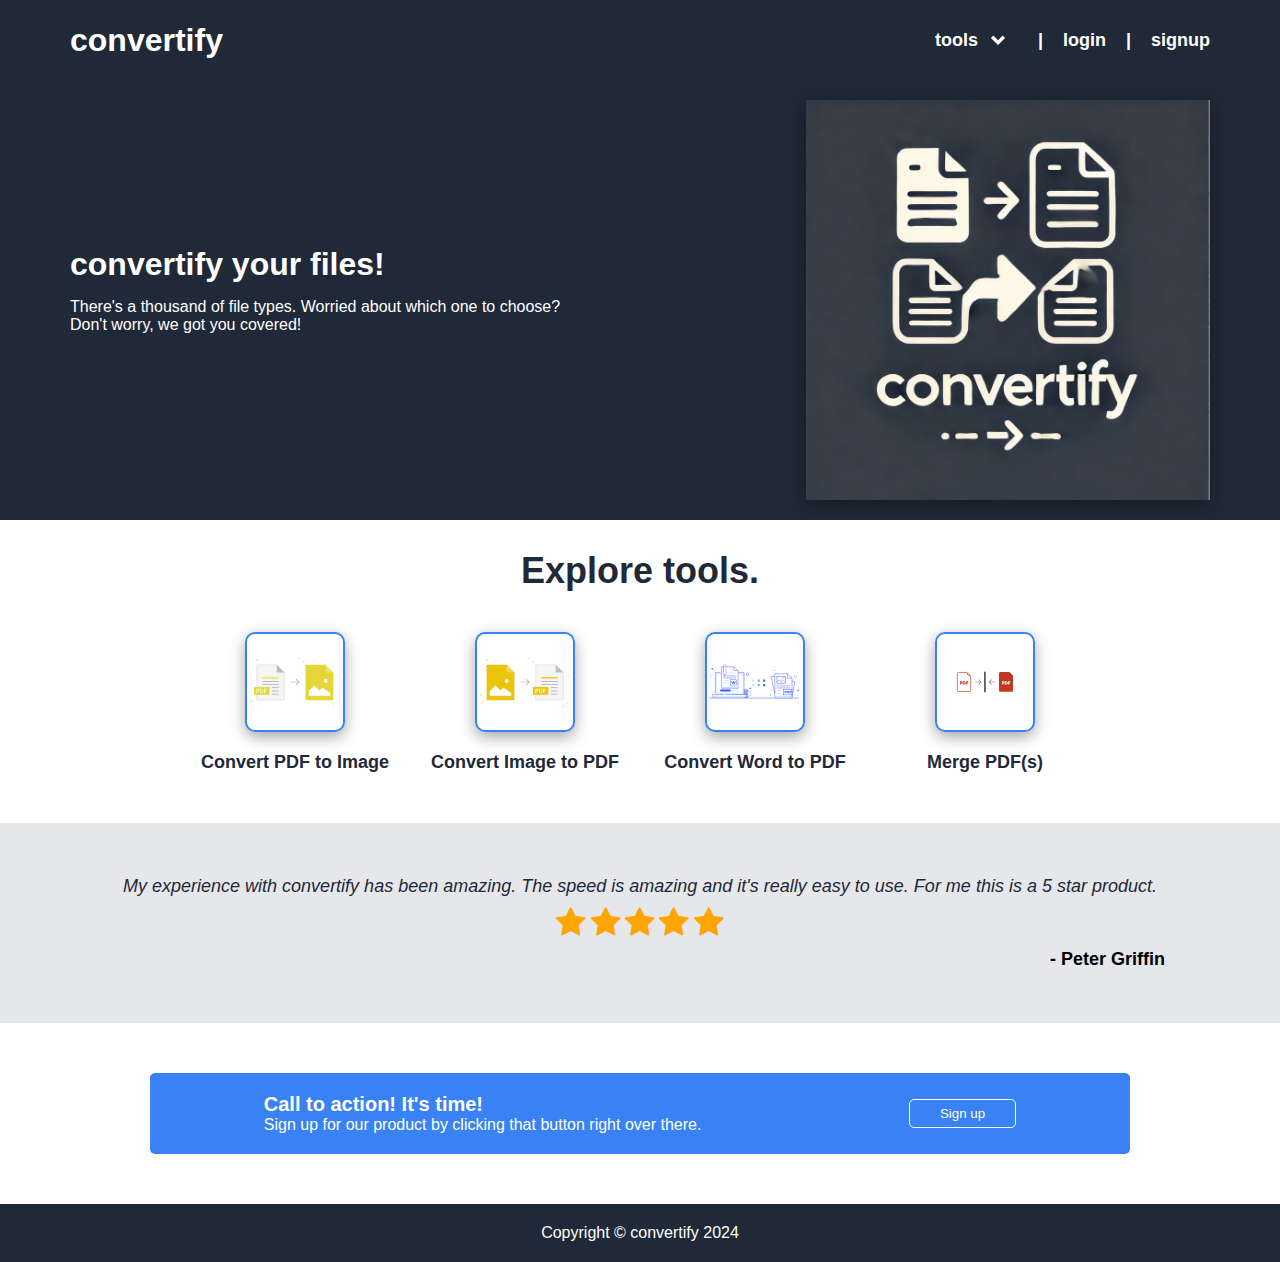
<file: index.html>
<!DOCTYPE html>
<html lang="en">
<head>
    <meta charset="UTF-8">
    <meta name="viewport" content="width=device-width, initial-scale=1.0">
    <title>Convert your files - Convertify</title>
    <link rel="preconnect" href="https://fonts.googleapis.com">
    <link rel="preconnect" href="https://fonts.gstatic.com" crossorigin>
    <link href="https://fonts.googleapis.com/css2?family=Open+Sans:ital,wght@0,300..800;1,300..800&display=swap" rel="stylesheet">
    <link rel="stylesheet" href="https://cdnjs.cloudflare.com/ajax/libs/font-awesome/4.7.0/css/font-awesome.min.css">
    <link rel="stylesheet" href="./styles.css">
    <script src="./script.js" defer></script>
</head>
<body>
  <header>
    <a href="../../index.html" class="logo">convertify</a>
    <nav>
      <button class="tools-dropdown">
        <div class="dropdown-head">tools</div>
        <div class="dropdown-symbol"><img src="./images/arrow-drop-down-white.svg" alt="" fill="white"></div>
        <div class="dropdown-menu">
          <a href="./tools/pdf-to-img/pdf-img.html">PDF to Image</a>
          <a href="./tools/img-to-pdf/img-pdf.html">Image to PDF</a>
          <a href="./tools/word-to-pdf/word-pdf.html">Word to PDF</a>
          <a href="./tools/merge-pdf/merge-pdf.html">Merge PDF</a>
        </div>
      </button>
      <div>&#124</div>
      <a href="#">login</a>
      <div>&#124</div>
      <a href="#">signup</a>
    </nav>
  </header>

  <main>
    <section class="hero-section">
      <div class="hero-text">
        <h2>convertify your files!</h2>
        <p>There's a thousand of file types. Worried about which one to choose?</p>
        <p>Don't worry, we got you covered!</p>
      </div>
      <div class="hero-image">
        <img src="./images/convertify4.png" alt="a vibrant image that shows the logo of convertify">
      </div>
    </section>

    <section class="explore-section">
      <div class="explore-tools">Explore tools.</div>

      <div class="tools">
        <div class="tool-info">
          <div class="tool-image">
            <a href="./tools/pdf-to-img/pdf-img.html"><img src="./images/tools/pdf-to-image.svg" alt="image of pdf to image converter tool"></a>
          </div>
          <div class="tool-text">
            <a href="./tools/pdf-to-img/pdf-img.html">Convert PDF to Image</a>
          </div>
        </div>
        <div class="tool-info">
          <div class="tool-image">
            <a href="./tools/img-to-pdf/img-pdf.html"><img src="./images/tools/image-to-pdf.svg" alt="image of image to pdf converter tool"></a>
          </div>
          <div class="tool-text">
            <a href="./tools/img-to-pdf/img-pdf.html">Convert Image to PDF</a>
          </div>
        </div>
        <div class="tool-info">
          <div class="tool-image">
            <a href="./tools/word-to-pdf/word-pdf.html"><img src="./images/tools/wordToPdf.svg" alt="image of word to pdf converter tool"></a>
          </div>
          <div class="tool-text">
            <a href="./tools/word-to-pdf/word-pdf.html">Convert Word to PDF</a>
          </div>
        </div>
        <div class="tool-info">
          <div class="tool-image">
            <a href="./tools/merge-pdf/merge-pdf.html"><img src="./images/tools/merge-pdf.svg" alt="image of tool used to merge two or more pdf's"></a>
          </div>
          <div class="tool-text">
            <a href="./tools/merge-pdf/merge-pdf.html">Merge PDF(s)</a>
          </div>
        </div>
      </div>
    </section>
    <section class="review-section">
      <div class="customer-review">
        My experience with convertify has been amazing. The speed is amazing and it's really easy to use. For me this is a 5 star product.
      </div>
      <div class="star-rating">
        <span class="fa fa-star checked fa-2x"></span>
        <span class="fa fa-star checked fa-2x"></span>
        <span class="fa fa-star checked fa-2x"></span>
        <span class="fa fa-star checked fa-2x"></span>
        <span class="fa fa-star checked fa-2x"></span>
      </div>
      <div class="customer-name">
        <p>&#8209; Peter Griffin</p>
      </div>
    </section>
    <section class="call-to-action">
      <div>
        <p class="cta-heading">
          Call to action! It's time!
        </p>
        <p>
          Sign up for our product by clicking that button right over there.
        </p>
      </div>
      <button class="cta-button">Sign up</button>
    </section>
  </main>
  <footer>Copyright &#169 convertify 2024</footer>
</body>
</html>
</file>
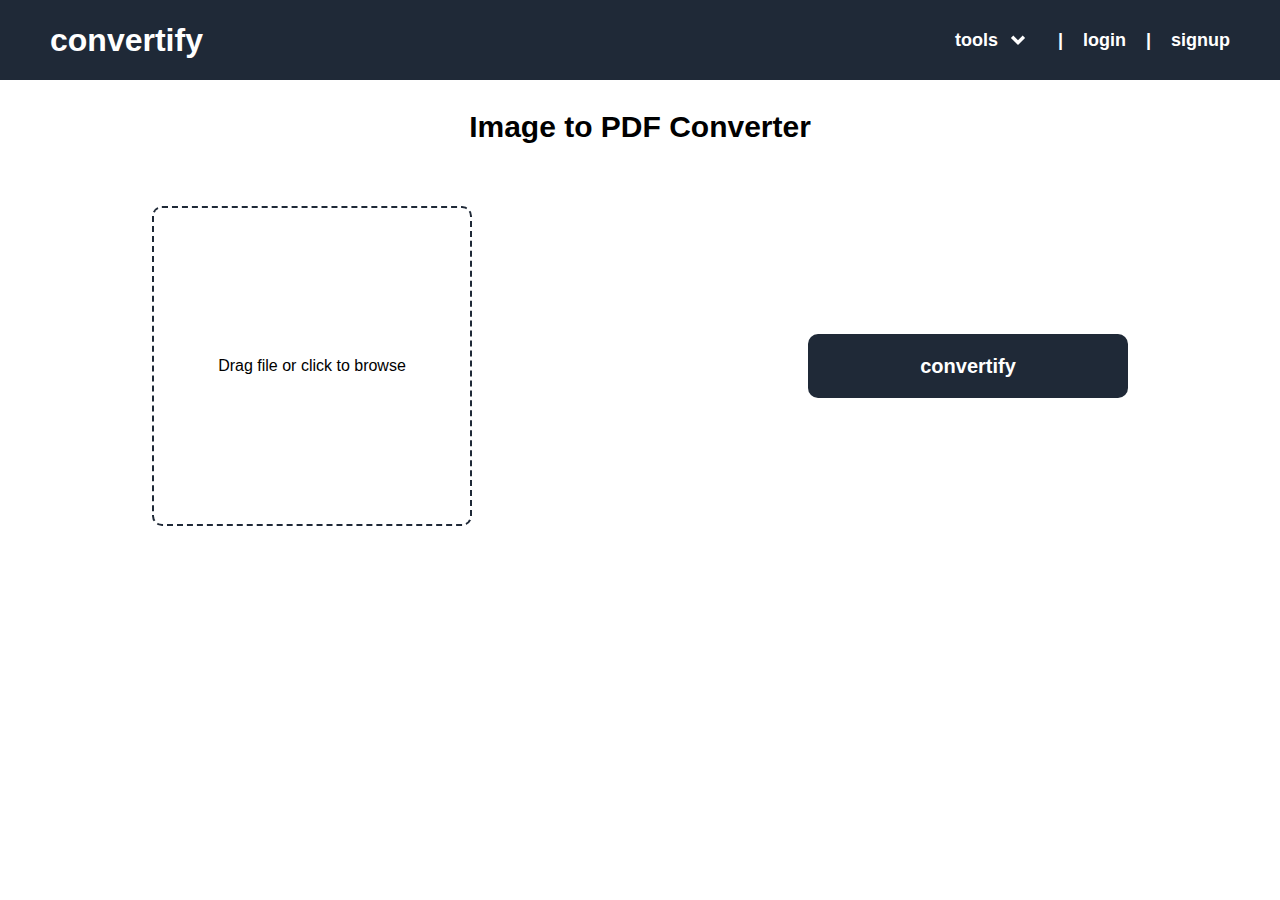
<file: tools/img-to-pdf/img-pdf.html>
<!DOCTYPE html>
<html lang="en">
<head>
  <meta charset="UTF-8">
  <!-- <meta name="viewport" content="width=device-width, initial-scale=1.0"> -->
  <title>PDF to Image Converter</title>
  <link rel="preconnect" href="https://fonts.googleapis.com">
  <link rel="preconnect" href="https://fonts.gstatic.com" crossorigin>
  <link href="https://fonts.googleapis.com/css2?family=Open+Sans:ital,wght@0,300..800;1,300..800&display=swap" rel="stylesheet">
  <link rel="stylesheet" href="./img-pdf.css">
  <script src="./img-pdf.js" defer></script>
</head>
<body>
  <header>
    <a href="../../index.html" class="logo">convertify</a>
    <nav>
      <button class="tools-dropdown">
        <div class="dropdown-head">tools</div>
        <div class="dropdown-symbol"><img src="../../images/arrow-drop-down-white.svg" alt="" fill="white"></div>
        <div class="dropdown-menu">
          <a href="./img-pdf.html">PDF to Image</a>
          <a href="../pdf-to-img/pdf-img.html">Image to PDF</a>
          <a href="../word-to-pdf/word-pdf.html">Word to PDF</a>
          <a href="../merge-pdf/merge-pdf.html">Merge PDF</a>
        </div>
      </button>
      <div>&#124</div>
      <a href="#">login</a>
      <div>&#124</div>
      <a href="#">signup</a>
    </nav>
  </header>
  <main>
    <section class="tool">
      <div class="tool-name">Image to PDF Converter</div>
      <div class="conversion-area">
        <div class="dropzone-area">
          <button class="cancel-button">
            <img src="../../images/delete2.svg" alt="dustbin image for deletion">
          </button>
          <div class="tool-dropzone">
            <span class="tool-dropzone--prompt">Drag file or click to browse</span>
            <input type="file" name="image" id="tool-dropzone--input"/>
          </div> 
        </div>
        <div>
          <button id="convert">convertify</button>
        </div> 
      </div>
    </section>
  </main>
  
</body>
</html>
</file>
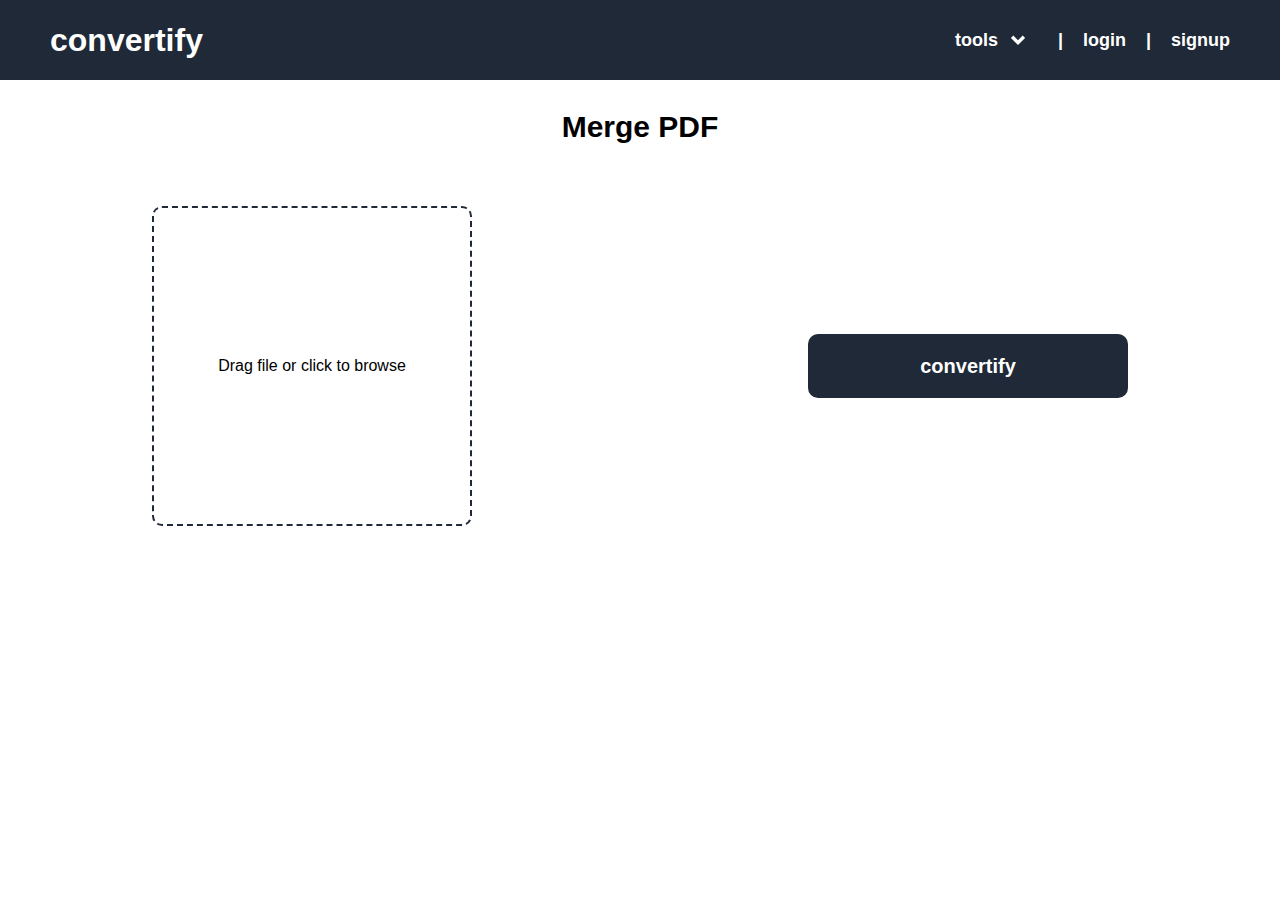
<file: tools/merge-pdf/merge-pdf.html>
<!DOCTYPE html>
<html lang="en">
<head>
  <meta charset="UTF-8">
  <!-- <meta name="viewport" content="width=device-width, initial-scale=1.0"> -->
  <title>PDF to Image Converter</title>
  <link rel="preconnect" href="https://fonts.googleapis.com">
  <link rel="preconnect" href="https://fonts.gstatic.com" crossorigin>
  <link href="https://fonts.googleapis.com/css2?family=Open+Sans:ital,wght@0,300..800;1,300..800&display=swap" rel="stylesheet">
  <link rel="stylesheet" href="./merge-pdf.css">
  <script src="./merge-pdf.js" defer></script>
</head>
<body>
  <header>
    <a href="../../index.html" class="logo">convertify</a>
    <nav>
      <button class="tools-dropdown">
        <div class="dropdown-head">tools</div>
        <div class="dropdown-symbol"><img src="../../images/arrow-drop-down-white.svg" alt="" fill="white"></div>
        <div class="dropdown-menu">
          <a href="./merge-pdf.html">Merge PDF</a>
          <a href="../img-to-pdf/img-pdf.html">Image to PDF</a>
          <a href="../word-to-pdf/word-pdf.html">Word to PDF</a>
          <a href="../pdf-to-img/pdf-img.html">PDF to Image</a>
        </div>
      </button>
      <div>&#124</div>
      <a href="#">login</a>
      <div>&#124</div>
      <a href="#">signup</a>
    </nav>
  </header>
  <main>
    <section class="tool">
      <div class="tool-name">Merge PDF</div>
      <div class="conversion-area">
        <div class="dropzone-area">
          <button class="cancel-button">
            <img src="../../images/delete2.svg" alt="dustbin image for deletion">
          </button>
          <div class="tool-dropzone">
            <span class="tool-dropzone--prompt">Drag file or click to browse</span>
            <input type="file" name="pdf" id="tool-dropzone--input"/>
          </div> 
        </div>
        <div>
          <button id="convert">convertify</button>
        </div> 
      </div>
    </section>
  </main>
  
</body>
</html>
</file>
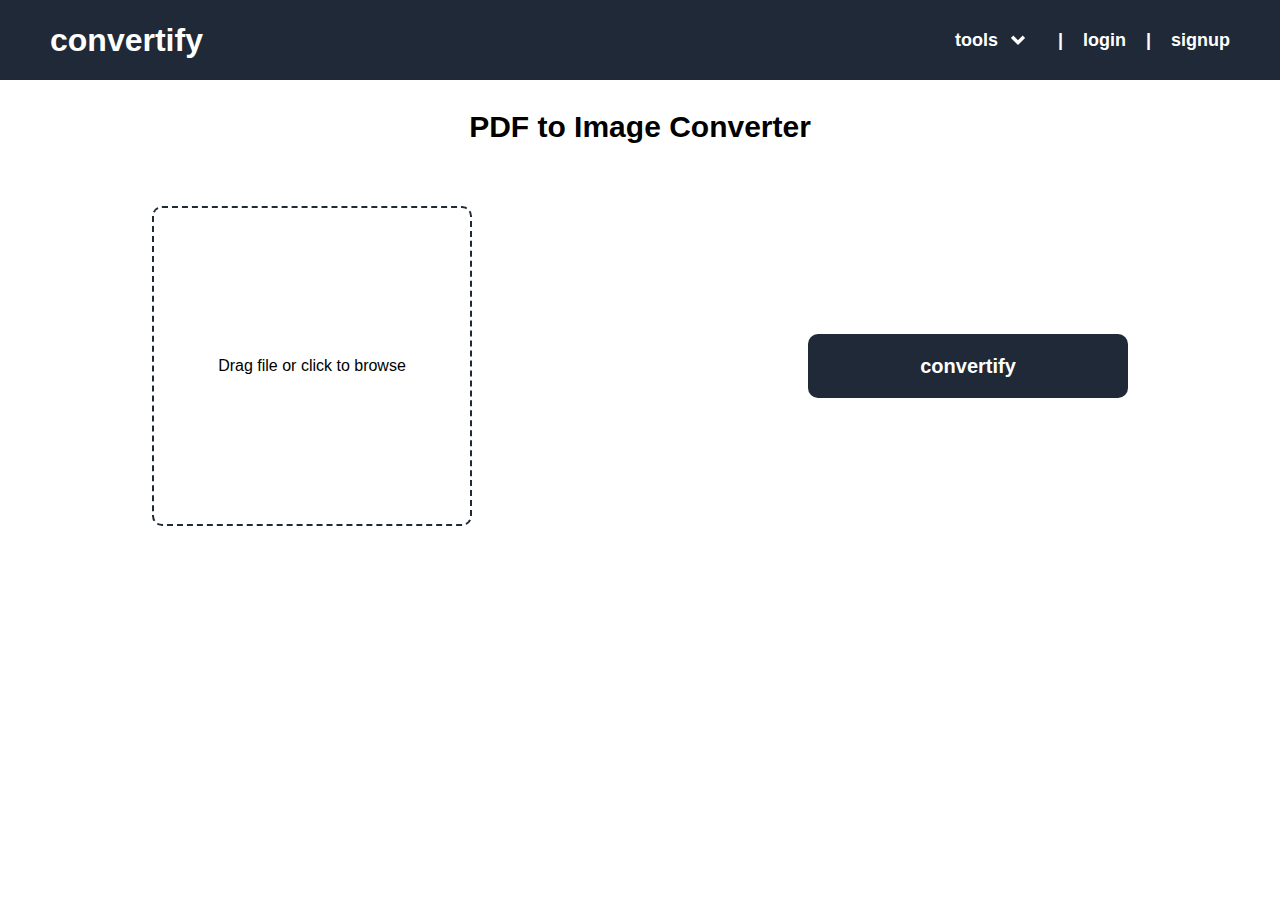
<file: tools/pdf-to-img/pdf-img.html>
<!DOCTYPE html>
<html lang="en">
<head>
  <meta charset="UTF-8">
  <!-- <meta name="viewport" content="width=device-width, initial-scale=1.0"> -->
  <title>PDF to Image Converter</title>
  <link rel="preconnect" href="https://fonts.googleapis.com">
  <link rel="preconnect" href="https://fonts.gstatic.com" crossorigin>
  <link href="https://fonts.googleapis.com/css2?family=Open+Sans:ital,wght@0,300..800;1,300..800&display=swap" rel="stylesheet">
  <link rel="stylesheet" href="./pdf-img.css">
  <script src="./pdf-img.js" defer></script>
</head>
<body>
  <header>
    <a href="../../index.html" class="logo">convertify</a>
    <nav>
      <button class="tools-dropdown">
        <div class="dropdown-head">tools</div>
        <div class="dropdown-symbol"><img src="../../images/arrow-drop-down-white.svg" alt="" fill="white"></div>
        <div class="dropdown-menu">
          <a href="./pdf-img.html">PDF to Image</a>
          <a href="../img-to-pdf/img-pdf.html">Image to PDF</a>
          <a href="../word-to-pdf/word-pdf.html">Word to PDF</a>
          <a href="../merge-pdf/merge-pdf.html">Merge PDF</a>
        </div>
      </button>
      <div>&#124</div>
      <a href="#">login</a>
      <div>&#124</div>
      <a href="#">signup</a>
    </nav>
  </header>
  <main>
    <section class="tool">
      <div class="tool-name">PDF to Image Converter</div>
      <div class="conversion-area">
        <div class="dropzone-area">
          <button class="cancel-button">
            <img src="../../images/delete2.svg" alt="dustbin image for deletion">
          </button>
          <div class="tool-dropzone">
            <span class="tool-dropzone--prompt">Drag file or click to browse</span>
            <input type="file" name="pdf" id="tool-dropzone--input"/>
          </div> 
        </div>
        <div>
          <button id="convert">convertify</button>
        </div> 
      </div>
    </section>
  </main>
  
</body>
</html>
</file>
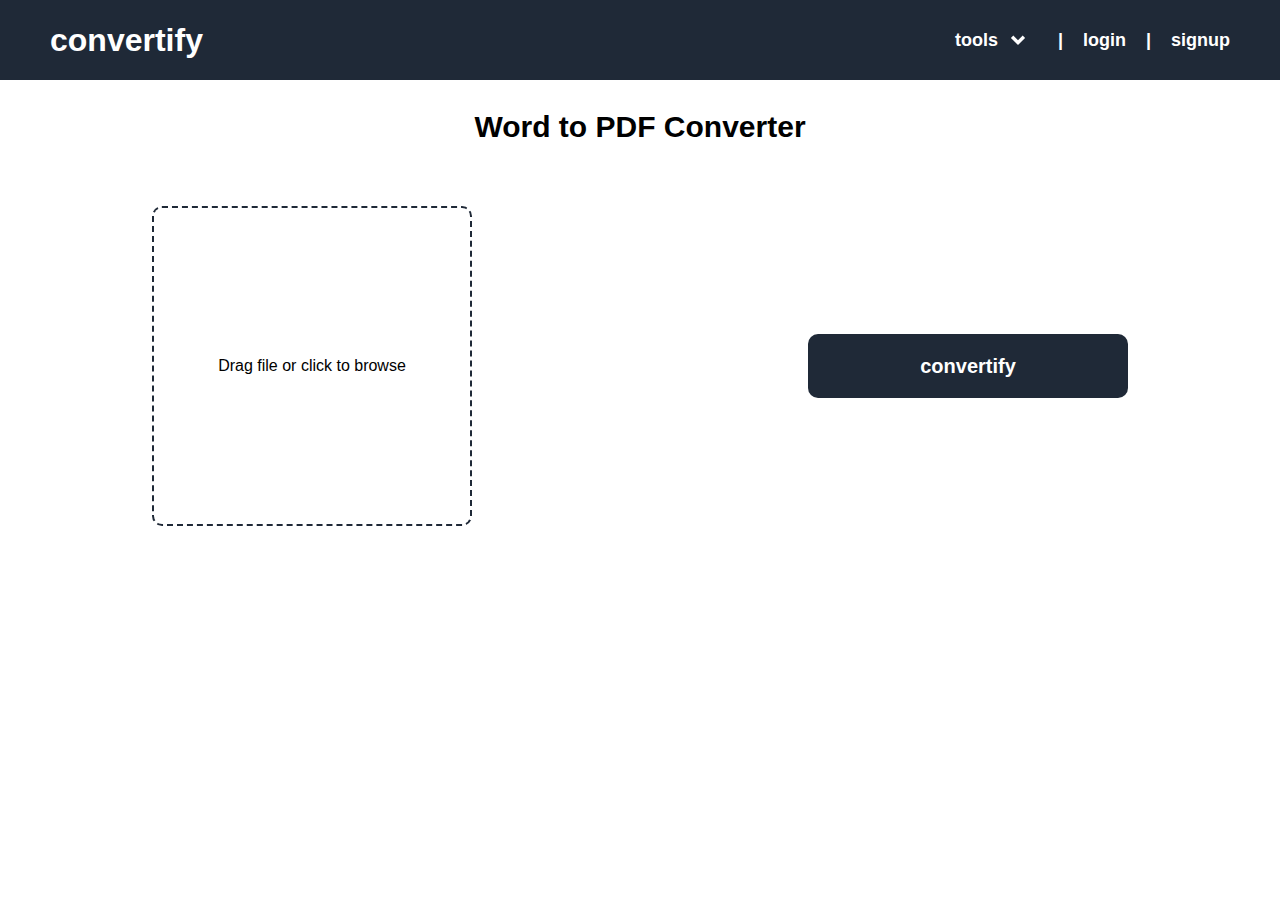
<file: tools/word-to-pdf/word-pdf.html>
<!DOCTYPE html>
<html lang="en">
<head>
  <meta charset="UTF-8">
  <!-- <meta name="viewport" content="width=device-width, initial-scale=1.0"> -->
  <title>PDF to Image Converter</title>
  <link rel="preconnect" href="https://fonts.googleapis.com">
  <link rel="preconnect" href="https://fonts.gstatic.com" crossorigin>
  <link href="https://fonts.googleapis.com/css2?family=Open+Sans:ital,wght@0,300..800;1,300..800&display=swap" rel="stylesheet">
  <link rel="stylesheet" href="./word-pdf.css">
  <script src="./word-pdf.js" defer></script>
</head>
<body>
  <header>
    <a href="../../index.html" class="logo">convertify</a>
    <nav>
      <button class="tools-dropdown">
        <div class="dropdown-head">tools</div>
        <div class="dropdown-symbol"><img src="../../images/arrow-drop-down-white.svg" alt="" fill="white"></div>
        <div class="dropdown-menu">
          <a href="./word-pdf.html">Word to PDF</a>
          <a href="../img-to-pdf/img-pdf.html">Image to PDF</a>
          <a href="../pdf-to-img/pdf-img.html">PDF to Image</a>
          <a href="../merge-pdf/merge-pdf.html">Merge PDF</a>
        </div>
      </button>
      <div>&#124</div>
      <a href="#">login</a>
      <div>&#124</div>
      <a href="#">signup</a>
    </nav>
  </header>
  <main>
    <section class="tool">
      <div class="tool-name">Word to PDF Converter</div>
      <div class="conversion-area">
        <div class="dropzone-area">
          <button class="cancel-button">
            <img src="../../images/delete2.svg" alt="dustbin image for deletion">
          </button>
          <div class="tool-dropzone">
            <span class="tool-dropzone--prompt">Drag file or click to browse</span>
            <input type="file" name="word" id="tool-dropzone--input"/>
          </div> 
        </div>
        <div>
          <button id="convert">convertify</button>
        </div> 
      </div>
    </section>
  </main>
  
</body>
</html>
</file>
<file: styles.css>
* {
  box-sizing: border-box;
  margin: 0;
  padding: 0;
}

body {
  font-family: "Roboto", sans-serif;
  position: relative;
}

header {
  display: flex;
  justify-content: center;
  align-items: center;
  justify-content: space-between;
  position: sticky;
  padding: 20px 0px;
  top: 0;
  gap: 20px;
}

a {
  text-decoration: none;
  color: white;
}

nav {
  display: flex;
  color: white;
  gap: 20px;
  font-size: large;
  font-weight: 500;
  align-items: center;
}

nav > div {
  font-weight: 600;
}

.hero-section {
  display: flex;
  justify-content: space-between;
  align-items: center;
  flex-wrap: wrap;
  gap: 10px;
  color: white;
  padding-bottom: 0;
  gap: 20px;
}

header, .hero-section {
  background-color: #1f2937;
  padding: 20px 70px;
}


img {
  height: 100%;
  width: auto;
  box-shadow: rgba(0, 0, 0, 0.35) 0px 5px 15px;
}

.logo {
  font-size: xx-large;
  font-weight: 900;
  color: white;
}

.hero-image {
  height: 400px;
  text-align: center;
}

.hero-text {
  flex: 0 1 500px;
  padding-bottom: 20px;
}

.hero-text > h2 {
  padding-bottom: 15px;
  font-size: xx-large;
}

.explore-section {
  padding: 30px;
}

.explore-tools {
  text-align: center;
  font-size: 36px;
  font-weight: 800;
  color: #1f2937;
}

.tools {
  padding-top: 40px;
  display: flex;
  flex: 0 1 1;
  justify-content: center;
  gap: 30px;
  flex-flow: row wrap;
}

.tool-info {
  display: flex;
  flex-flow: column wrap;
  flex: 0 1 200px;
  justify-content: center;
  align-items: center;
}

.tool-image {
  width: 100px;
  height: 100px;
}

.tool-image img {
  height: 100%;
  width: 100%;
  border-radius: 10px;
  border: 2px solid #3882f6;
}

.tool-text {
  padding: 20px 0;
  /* border: 2px solid green; */
  display: flex;
  font-size: large;
  font-weight: 700;
}

.tool-text > a {
  color: #1f2937;
}

footer {
  background-color: #1f2937;
  color: white;
  text-align: center;
  padding: 20px 0;
}

.checked {
  color: orange;
}

.review-section {
  display: flex;
  flex-direction: column;
  justify-content: center;
  align-items: center;
  gap: 10px;
  padding: 50px;
  height: 200px;
  background-color: #e5e7eb;
}

.customer-review {
  color: #1f2937;
  font-style: italic;
  font-size: large;
}

.customer-name {
  font-size: 18px;
  font-weight: 700;
  align-self: flex-end;
  padding: 0 65px;
}

.call-to-action {
  display: flex;
  background-color: #3882f6;
  margin: 50px 150px;
  justify-content: space-around;
  align-items: center;
  border-radius: 5px;
  padding: 20px;
  color: white;
  font-size: 16px;
  flex-wrap: wrap;
  gap: 20px;
}

.cta-heading {
  font-size: 20px;
  font-weight: 600;
}

.cta-button {
  padding: 6px 30px;
  border: 1px solid white;
  color: white;
  background-color: #3882f6;
  border-radius: 5px;
}


/* /////////////////////////////////////////////////////////////////////////////////////////// */
.tools-dropdown {
  border: none;
  background-color: #1f2937;
  color: white;
  font-size: large;
  font-weight: 600;
  cursor: pointer;
  display: flex;
  align-items: center;
  position: relative;
}

.dropdown-symbol {
  width: 40px;
  height: 40px;
  box-shadow: none;
}

.dropdown-symbol img {
  width: 100%;
  height: auto;
  box-shadow: none;
}


.dropdown-menu {
  position: absolute;
  top: 100%;
  box-shadow: rgba(100, 100, 111, 0.2) 0px 7px 29px 0px;
  color: black;
  background-color: white;
  display: flex;
  flex-direction: column;
  text-wrap: nowrap;
  align-items: flex-start;
  padding: 1.5rem;
  line-height: 2rem;
  opacity: 0;
  pointer-events: none;
  transition: opacity 150ms ease-in-out, transform 150ms ease-in-out;
  z-index: 100;
}

.dropdown-menu > a {
  color: black;
  font-size: medium;
  font-weight: 500;
}

.dropdown-menu.active {
  opacity: 1;
  transform: translateY(10px);
  z-index: 100;
  pointer-events: all;
}

nav > div, nav > a {
  font-weight: 600;
}
/* ////////////////////////////////////////////////////////////////////////////////////////// */
</file>
<file: tools/img-to-pdf/img-pdf.css>
* {
  box-sizing: border-box;
  margin: 0;
  padding: 0;
}

body {
  font-family: "Roboto", sans-serif;
}

header {
  background-color: #1f2937;
  display: flex;
  /* justify-content: center; */
  justify-content: space-between;
  align-items: center;
  /* gap: calc(52vw); */
  gap: 30px;
  position: sticky;
  padding: 20px 50px;
  top: 0;
}

.tools-dropdown {
  border: none;
  background-color: #1f2937;
  color: white;
  font-size: large;
  font-weight: 600;
  cursor: pointer;
  display: flex;
  align-items: center;
  position: relative;
}

a {
  text-decoration: none;
  color: white;
}

nav {
  display: flex;
  color: white;
  gap: 20px;
  font-size: large;
  font-weight: 500;
  align-items: center;
}

nav > div, nav > a {
  font-weight: 600;
}

.logo {
  font-size: xx-large;
  font-weight: 900;
  color: white;
}

.dropdown-symbol {
  width: 40px;
  height: 40px;
}

.dropdown-symbol img {
  width: 100%;
  height: auto;
}


.dropdown-menu {
  position: absolute;
  top: 100%;
  box-shadow: rgba(100, 100, 111, 0.2) 0px 7px 29px 0px;
  color: black;
  background-color: white;
  display: flex;
  flex-direction: column;
  text-wrap: nowrap;
  align-items: flex-start;
  padding: 1.5rem;
  line-height: 2rem;
  opacity: 0;
  pointer-events: none;
  transition: opacity 150ms ease-in-out, transform 150ms ease-in-out;
  z-index: 100;
}

.dropdown-menu > a {
  color: black;
  font-size: medium;
  font-weight: 500;
}

.dropdown-menu.active {
  opacity: 1;
  transform: translateY(10px);
  z-index: 100;
  pointer-events: all;
}

.tool {
  display: flex;
  flex-direction: column;
  justify-content: center;
  align-items: normal;
  text-align: center;
  gap: 2rem 2rem;
  flex-wrap: wrap;

}

.cancel-button {
  width: 20px;
  height: 20px;
  background-color: white;
  border: none;
  position: absolute;
  top: 5px;
  right: 5px;
  opacity: 0;
  pointer-events: none;
}

.cancel-button.active {
  opacity: 1;
  pointer-events: all;
  cursor: pointer;
}

.cancel-button > img {
  width: 100%;
  height: 100%;
}

.conversion-area {
  display: flex;
  justify-content: space-around;
  align-items: center;
  flex-wrap: wrap;
  gap: 2rem;
  position: relative;
}

.dropzone-area {
  position: relative;
  width: 20rem;
  height: 20rem;
  /* border: 2px dashed #0a6af1; */
  border: 2px dashed #1f2937;
  border-radius: 10px;
  padding: 25px;
}

.tool-dropzone {
  width: 100%;
  height: 100%;
  display: flex;
  flex: 0 0 1;
  align-items: center;
  justify-content: center;
  cursor: pointer;
  border-radius: 10px;
}

#tool-dropzone--input {
  display: none;
}

.tool-name {
  font-size: 30px;
  font-weight: 600;
  padding: 30px 0;
}

#convert {
  width: 20rem;
  height: 4rem;
  /* background-color: #0a6af1; */
  background-color: #1f2937;
  color: white;
  font-size: 20px;
  border: none;
  border-radius: 10px;
  font-weight: 600;
  cursor: pointer;
  transition: box-shadow 150ms ease-in-out;
}

#convert:active {
  box-shadow: rgba(0, 0, 0, 0.16) 0px 10px 36px 0px, rgba(0, 0, 0, 0.06) 0px 0px 0px 1px;
}

.file-enter {
  border-style: solid;
}

.tool-dropzone--thumb {
  width: 100%;
  height: 100%;
  background-color: #cccccc;
  /* border-radius: 5px; */
  background-size: cover;
  overflow: hidden;
  position: relative;
  display: flex;
  justify-content: center;
}

.tool-dropzone--thumb::after {
  content: attr(data-label);
  position: absolute;
  bottom: 0;
  background-color: #4d4c4c;
  width: 100%;
  padding: 10px;
  color: white;
  display: flex;
  justify-content: center;

}
</file>
<file: tools/merge-pdf/merge-pdf.css>
* {
  box-sizing: border-box;
  margin: 0;
  padding: 0;
}

body {
  font-family: "Roboto", sans-serif;
}

header {
  background-color: #1f2937;
  display: flex;
  /* justify-content: center; */
  justify-content: space-between;
  align-items: center;
  /* gap: calc(52vw); */
  gap: 30px;
  position: sticky;
  padding: 20px 50px;
  top: 0;
}

.tools-dropdown {
  border: none;
  background-color: #1f2937;
  color: white;
  font-size: large;
  font-weight: 600;
  cursor: pointer;
  display: flex;
  align-items: center;
  position: relative;
}

a {
  text-decoration: none;
  color: white;
}

nav {
  display: flex;
  color: white;
  gap: 20px;
  font-size: large;
  font-weight: 500;
  align-items: center;
}

nav > div, nav > a {
  font-weight: 600;
}

.logo {
  font-size: xx-large;
  font-weight: 900;
  color: white;
}

.dropdown-symbol {
  width: 40px;
  height: 40px;
}

.dropdown-symbol img {
  width: 100%;
  height: auto;
}


.dropdown-menu {
  position: absolute;
  top: 100%;
  box-shadow: rgba(100, 100, 111, 0.2) 0px 7px 29px 0px;
  color: black;
  background-color: white;
  display: flex;
  flex-direction: column;
  text-wrap: nowrap;
  align-items: flex-start;
  padding: 1.5rem;
  line-height: 2rem;
  opacity: 0;
  pointer-events: none;
  transition: opacity 150ms ease-in-out, transform 150ms ease-in-out;
  z-index: 100;
}

.dropdown-menu > a {
  color: black;
  font-size: medium;
  font-weight: 500;
}

.dropdown-menu.active {
  opacity: 1;
  transform: translateY(10px);
  z-index: 100;
  pointer-events: all;
}

.tool {
  display: flex;
  flex-direction: column;
  justify-content: center;
  align-items: normal;
  text-align: center;
  gap: 2rem 2rem;
  flex-wrap: wrap;

}

.cancel-button {
  width: 20px;
  height: 20px;
  background-color: white;
  border: none;
  position: absolute;
  top: 5px;
  right: 5px;
  opacity: 0;
  pointer-events: none;
}

.cancel-button.active {
  opacity: 1;
  pointer-events: all;
  cursor: pointer;
}

.cancel-button > img {
  width: 100%;
  height: 100%;
}

.conversion-area {
  display: flex;
  justify-content: space-around;
  align-items: center;
  flex-wrap: wrap;
  gap: 2rem;
  position: relative;
}

.dropzone-area {
  position: relative;
  width: 20rem;
  height: 20rem;
  border: 2px dashed #1f2937;
  border-radius: 10px;
  padding: 25px;
}

.tool-dropzone {
  width: 100%;
  height: 100%;
  display: flex;
  flex: 0 0 1;
  align-items: center;
  justify-content: center;
  cursor: pointer;
  border-radius: 10px;
}

#tool-dropzone--input {
  display: none;
}

.tool-name {
  font-size: 30px;
  font-weight: 600;
  padding: 30px 0;
}

#convert {
  width: 20rem;
  height: 4rem;
  background-color: #1f2937;
  color: white;
  font-size: 20px;
  border: none;
  border-radius: 10px;
  font-weight: 600;
  cursor: pointer;
  transition: box-shadow 150ms ease-in-out;
}

#convert:active {
  box-shadow: rgba(0, 0, 0, 0.16) 0px 10px 36px 0px, rgba(0, 0, 0, 0.06) 0px 0px 0px 1px;
}

.file-enter {
  border-style: solid;
}

.tool-dropzone--thumb {
  width: 100%;
  height: 100%;
  background-color: #cccccc;
  /* border-radius: 5px; */
  background-size: cover;
  overflow: hidden;
  position: relative;
  display: flex;
  justify-content: center;
}

.tool-dropzone--thumb::after {
  content: attr(data-label);
  position: absolute;
  bottom: 0;
  background-color: #4d4c4c;
  width: 100%;
  padding: 10px;
  color: white;
  display: flex;
  justify-content: center;

}
</file>
<file: tools/pdf-to-img/pdf-img.css>
* {
  box-sizing: border-box;
  margin: 0;
  padding: 0;
}

body {
  font-family: "Roboto", sans-serif;
}

header {
  background-color: #1f2937;
  display: flex;
  /* justify-content: center; */
  justify-content: space-between;
  align-items: center;
  /* gap: calc(52vw); */
  gap: 30px;
  position: sticky;
  padding: 20px 50px;
  top: 0;
}

.tools-dropdown {
  border: none;
  background-color: #1f2937;
  color: white;
  font-size: large;
  font-weight: 600;
  cursor: pointer;
  display: flex;
  align-items: center;
  position: relative;
}

a {
  text-decoration: none;
  color: white;
}

nav {
  display: flex;
  color: white;
  gap: 20px;
  font-size: large;
  font-weight: 500;
  align-items: center;
}

nav > div, nav > a {
  font-weight: 600;
}

.logo {
  font-size: xx-large;
  font-weight: 900;
  color: white;
}

.dropdown-symbol {
  width: 40px;
  height: 40px;
}

.dropdown-symbol img {
  width: 100%;
  height: auto;
}


.dropdown-menu {
  position: absolute;
  top: 100%;
  box-shadow: rgba(100, 100, 111, 0.2) 0px 7px 29px 0px;
  color: black;
  background-color: white;
  display: flex;
  flex-direction: column;
  text-wrap: nowrap;
  align-items: flex-start;
  padding: 1.5rem;
  line-height: 2rem;
  opacity: 0;
  pointer-events: none;
  transition: opacity 150ms ease-in-out, transform 150ms ease-in-out;
  z-index: 100;
}

.dropdown-menu > a {
  color: black;
  font-size: medium;
  font-weight: 500;
}

.dropdown-menu.active {
  opacity: 1;
  transform: translateY(10px);
  z-index: 100;
  pointer-events: all;
}

.tool {
  display: flex;
  flex-direction: column;
  justify-content: center;
  align-items: normal;
  text-align: center;
  gap: 2rem 2rem;
  flex-wrap: wrap;

}

.cancel-button {
  width: 20px;
  height: 20px;
  background-color: white;
  border: none;
  position: absolute;
  top: 5px;
  right: 5px;
  opacity: 0;
  pointer-events: none;
}

.cancel-button.active {
  opacity: 1;
  pointer-events: all;
  cursor: pointer;
}

.cancel-button > img {
  width: 100%;
  height: 100%;
}

.conversion-area {
  display: flex;
  justify-content: space-around;
  align-items: center;
  flex-wrap: wrap;
  gap: 2rem;
  position: relative;
}

.dropzone-area {
  position: relative;
  width: 20rem;
  height: 20rem;
  border: 2px dashed #1f2937;
  border-radius: 10px;
  padding: 25px;
}

.tool-dropzone {
  width: 100%;
  height: 100%;
  display: flex;
  flex: 0 0 1;
  align-items: center;
  justify-content: center;
  cursor: pointer;
  border-radius: 10px;
}

#tool-dropzone--input {
  display: none;
}

.tool-name {
  font-size: 30px;
  font-weight: 600;
  padding: 30px 0;
}

#convert {
  width: 20rem;
  height: 4rem;
  background-color: #1f2937;
  color: white;
  font-size: 20px;
  border: none;
  border-radius: 10px;
  font-weight: 600;
  cursor: pointer;
  transition: box-shadow 150ms ease-in-out;
}

#convert:active {
  box-shadow: rgba(0, 0, 0, 0.16) 0px 10px 36px 0px, rgba(0, 0, 0, 0.06) 0px 0px 0px 1px;
}

.file-enter {
  border-style: solid;
}

.tool-dropzone--thumb {
  width: 100%;
  height: 100%;
  background-color: #cccccc;
  /* border-radius: 5px; */
  background-size: cover;
  overflow: hidden;
  position: relative;
  display: flex;
  justify-content: center;
}

.tool-dropzone--thumb::after {
  content: attr(data-label);
  position: absolute;
  bottom: 0;
  background-color: #4d4c4c;
  width: 100%;
  padding: 10px;
  color: white;
  display: flex;
  justify-content: center;

}
</file>
<file: tools/word-to-pdf/word-pdf.css>
* {
  box-sizing: border-box;
  margin: 0;
  padding: 0;
}

body {
  font-family: "Roboto", sans-serif;
}

header {
  background-color: #1f2937;
  display: flex;
  /* justify-content: center; */
  justify-content: space-between;
  align-items: center;
  /* gap: calc(52vw); */
  gap: 30px;
  position: sticky;
  padding: 20px 50px;
  top: 0;
}

.tools-dropdown {
  border: none;
  background-color: #1f2937;
  color: white;
  font-size: large;
  font-weight: 600;
  cursor: pointer;
  display: flex;
  align-items: center;
  position: relative;
}

a {
  text-decoration: none;
  color: white;
}

nav {
  display: flex;
  color: white;
  gap: 20px;
  font-size: large;
  font-weight: 500;
  align-items: center;
}

nav > div, nav > a {
  font-weight: 600;
}

.logo {
  font-size: xx-large;
  font-weight: 900;
  color: white;
}

.dropdown-symbol {
  width: 40px;
  height: 40px;
}

.dropdown-symbol img {
  width: 100%;
  height: auto;
}


.dropdown-menu {
  position: absolute;
  top: 100%;
  box-shadow: rgba(100, 100, 111, 0.2) 0px 7px 29px 0px;
  color: black;
  background-color: white;
  display: flex;
  flex-direction: column;
  text-wrap: nowrap;
  align-items: flex-start;
  padding: 1.5rem;
  line-height: 2rem;
  opacity: 0;
  pointer-events: none;
  transition: opacity 150ms ease-in-out, transform 150ms ease-in-out;
  z-index: 100;
}

.dropdown-menu > a {
  color: black;
  font-size: medium;
  font-weight: 500;
}

.dropdown-menu.active {
  opacity: 1;
  transform: translateY(10px);
  z-index: 100;
  pointer-events: all;
}

.tool {
  display: flex;
  flex-direction: column;
  justify-content: center;
  align-items: normal;
  text-align: center;
  gap: 2rem 2rem;
  flex-wrap: wrap;

}

.cancel-button {
  width: 20px;
  height: 20px;
  background-color: white;
  border: none;
  position: absolute;
  top: 5px;
  right: 5px;
  opacity: 0;
  pointer-events: none;
}

.cancel-button.active {
  opacity: 1;
  pointer-events: all;
  cursor: pointer;
}

.cancel-button > img {
  width: 100%;
  height: 100%;
}

.conversion-area {
  display: flex;
  justify-content: space-around;
  align-items: center;
  flex-wrap: wrap;
  gap: 2rem;
  position: relative;
}

.dropzone-area {
  position: relative;
  width: 20rem;
  height: 20rem;
  border: 2px dashed #1f2937;
  border-radius: 10px;
  padding: 25px;
}

.tool-dropzone {
  width: 100%;
  height: 100%;
  display: flex;
  flex: 0 0 1;
  align-items: center;
  justify-content: center;
  cursor: pointer;
  border-radius: 10px;
}

#tool-dropzone--input {
  display: none;
}

.tool-name {
  font-size: 30px;
  font-weight: 600;
  padding: 30px 0;
}

#convert {
  width: 20rem;
  height: 4rem;
  background-color: #1f2937;
  color: white;
  font-size: 20px;
  border: none;
  border-radius: 10px;
  font-weight: 600;
  cursor: pointer;
  transition: box-shadow 150ms ease-in-out;
}

#convert:active {
  box-shadow: rgba(0, 0, 0, 0.16) 0px 10px 36px 0px, rgba(0, 0, 0, 0.06) 0px 0px 0px 1px;
}

.file-enter {
  border-style: solid;
}

.tool-dropzone--thumb {
  width: 100%;
  height: 100%;
  background-color: #cccccc;
  /* border-radius: 5px; */
  background-size: cover;
  overflow: hidden;
  position: relative;
  display: flex;
  justify-content: center;
}

.tool-dropzone--thumb::after {
  content: attr(data-label);
  position: absolute;
  bottom: 0;
  background-color: #4d4c4c;
  width: 100%;
  padding: 10px;
  color: white;
  display: flex;
  justify-content: center;

}
</file>
